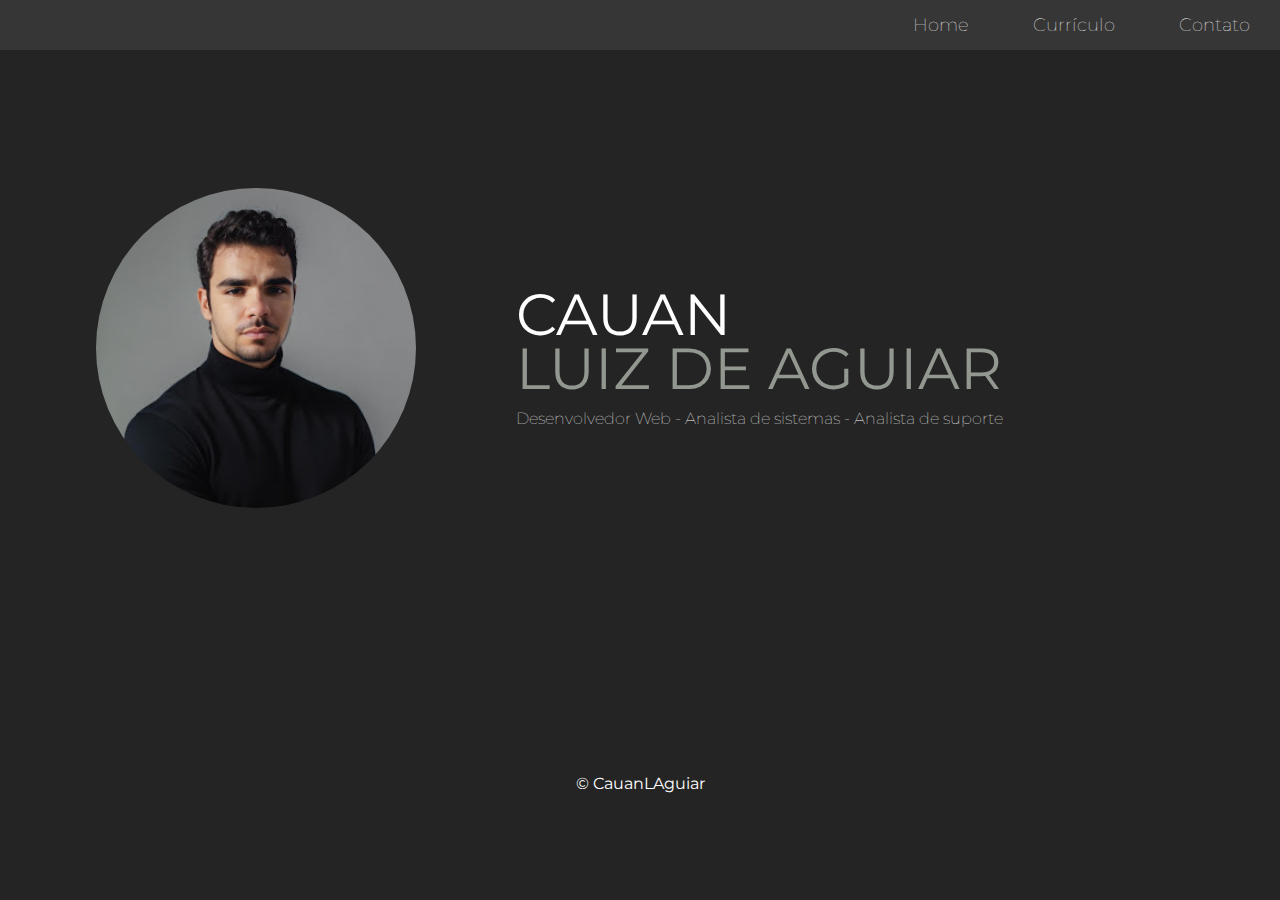
<file: index.html>
<!DOCTYPE html>

<html>

	<head>
		<title>Cauan L Aguiar - Portfolio Online</title>

		<meta charset="utf-8">
		<link rel="stylesheet" href="css/styles.css">
		<link href="https://fonts.googleapis.com/css?family=Montserrat:100,400" rel="stylesheet">
		<script type="text/javascript" src="js/scripts.js"></script>
		<meta name="viewport" content="width=device-width, inital-scale=1.0">


	</head>


	<body>

			<div id="navigation" class="navigation">
				<ul>
					<li><a href="index.html">Home</a></li>
					<!--<li><a href="portfolio.html">Portfolio</a></li>-->
					<li><a href="curriculo.html">Currículo</a></li>
					<li><a href="contato.html">Contato</a></li>
					
					<li id="threeline-icon" class="threeline-icon" onclick="openNav()">&#9776;</li>
				</ul>
			</div><br><br>
						
			<div class="capa">

				<div class="profile-pic">
					<img src="img/eu.jpg" alt="Foto de Cauan Luiz de Aguiar">
				</div>

				<div class="profile-title">
					<h1>Cauan <span>Luiz de Aguiar</span></h1>
					<h2>Desenvolvedor Web - Analista de sistemas - Analista de suporte </h2>
				</div>



			</div>

		
</div>

<footer>
	<p>&copy; CauanLAguiar</p>
</footer>		




	</body>

</html>
</file>
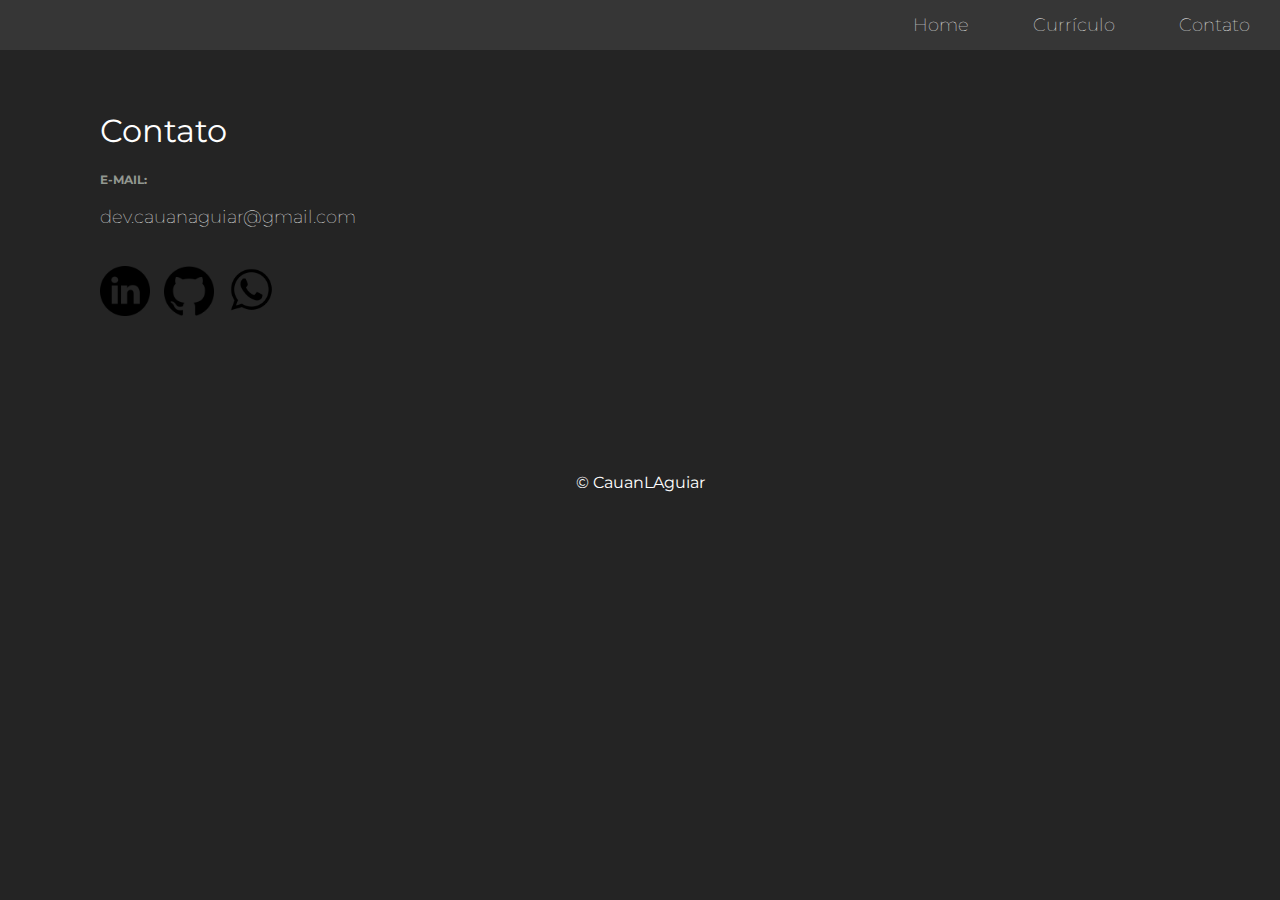
<file: contato.html>
<!DOCTYPE html>

<html>

	<head>
		<title>Cauan L Aguiar - Portfolio Online</title>

		<meta charset="utf-8">
		<link rel="stylesheet" href="css/styles.css">
		<link href="https://fonts.googleapis.com/css?family=Montserrat:100,400" rel="stylesheet">
		<script type="text/javascript" src="js/scripts.js"></script>
		<meta name="viewport" content="width=device-width, inital-scale=1.0">


	</head>

	<body>

			<div id="navigation" class="navigation">
				<ul>
					<li><a href="index.html">Home</a></li>
					<li><a href="curriculo.html">Currículo</a></li>
					<li><a href="contato.html">Contato</a></li>
					<li id="threeline-icon" class="threeline-icon" onclick="openNav()">&#9776;</li>
				</ul>
			</div>

			<div class="main">
				
				<h1>Contato</h1>
				<h3>E-mail:</h3>
				<p>dev.cauanaguiar@gmail.com</p>
							<br>
							<a href="https://www.linkedin.com/in/cauan-l-aguiar-a84279223/" target="_blank"><img class="social-img" src="img/linkedin.png" alt="Link para o Linkedin"></a>
							<a href="https://github.com/CauanLAguiar214210" target="_blank"><img class="social-img" src="img/github.png" alt="Link para o Github"></a>
							<a href="https://chat.whatsapp.com/ENHU0jNS79LCAvAlzUXehU" target="_blank"><img class="social-img" src="img/whatsapp.png" alt="Link para o WhatsApp"></a>
							<br>
								
			</div>
			<br><br><br>
			<footer>
				<p>&copy; CauanLAguiar</p>
			</footer>	

			

	</body>

</html>
</file>
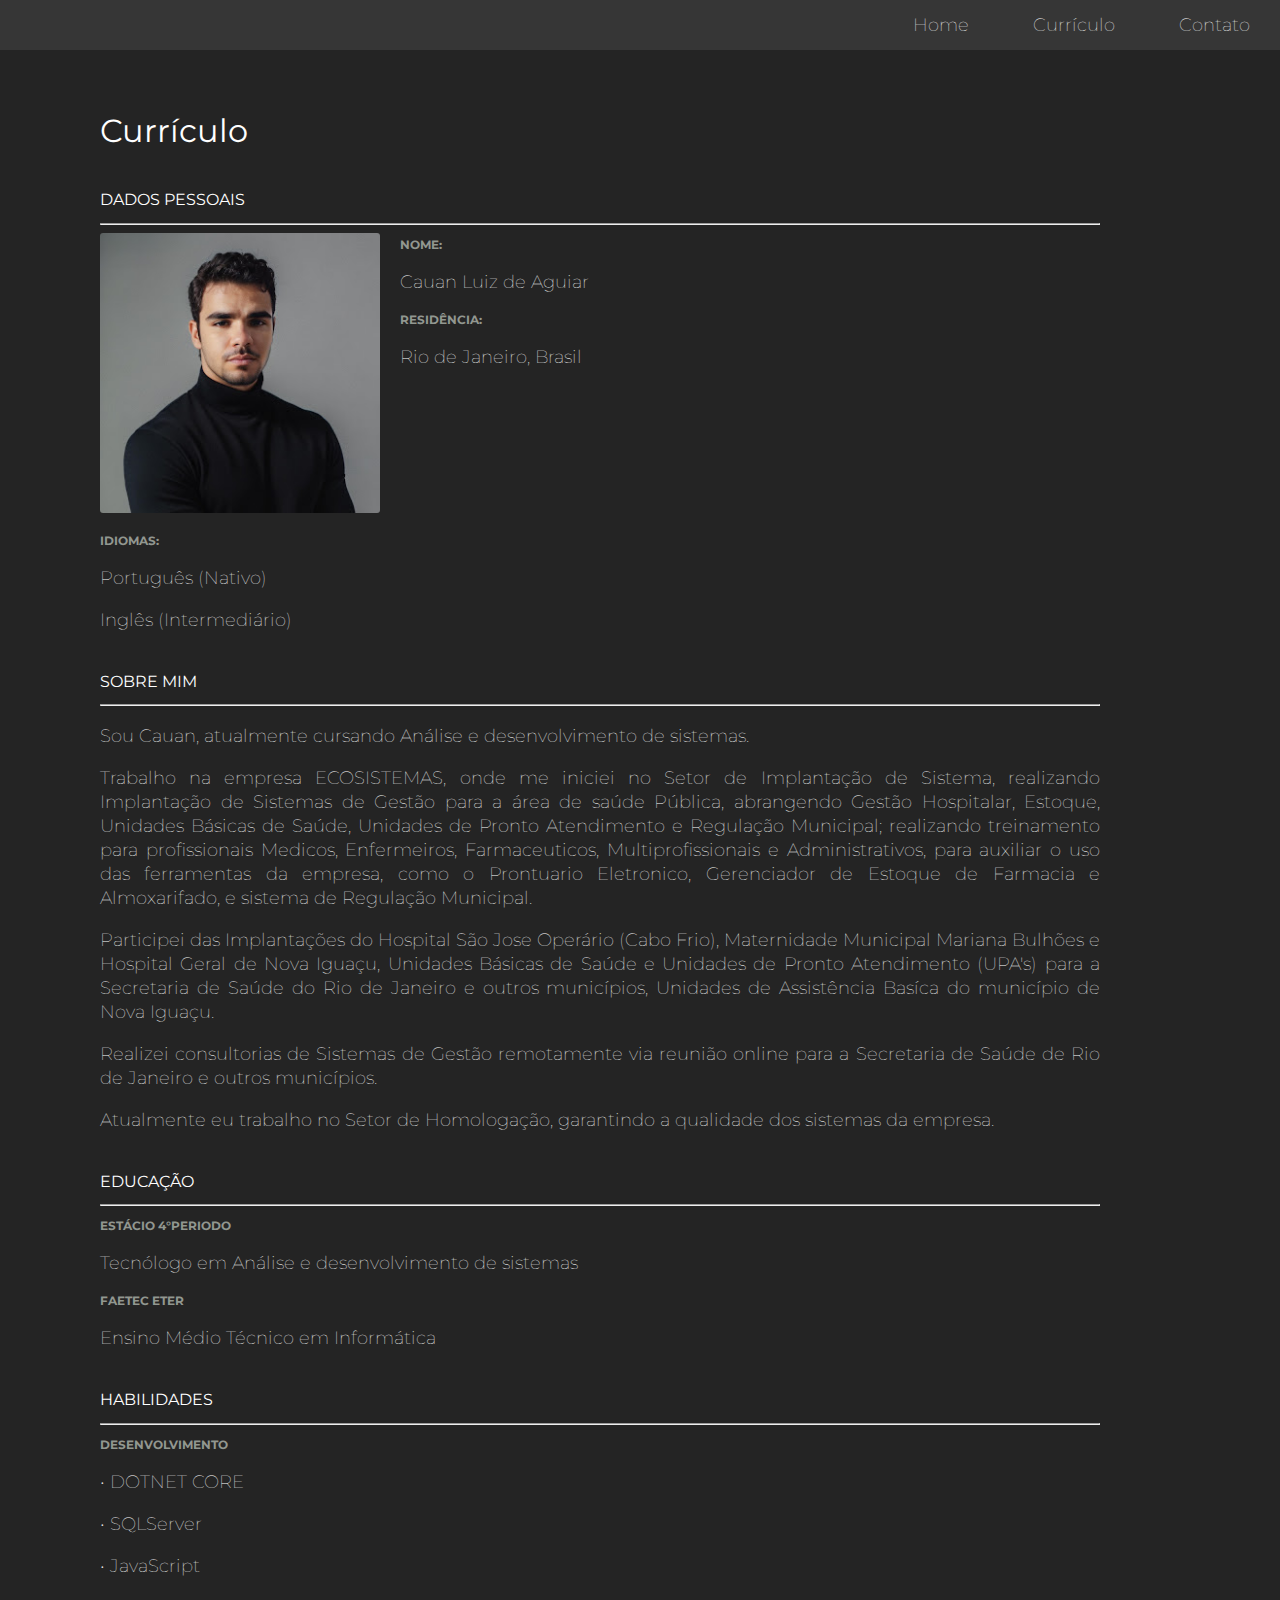
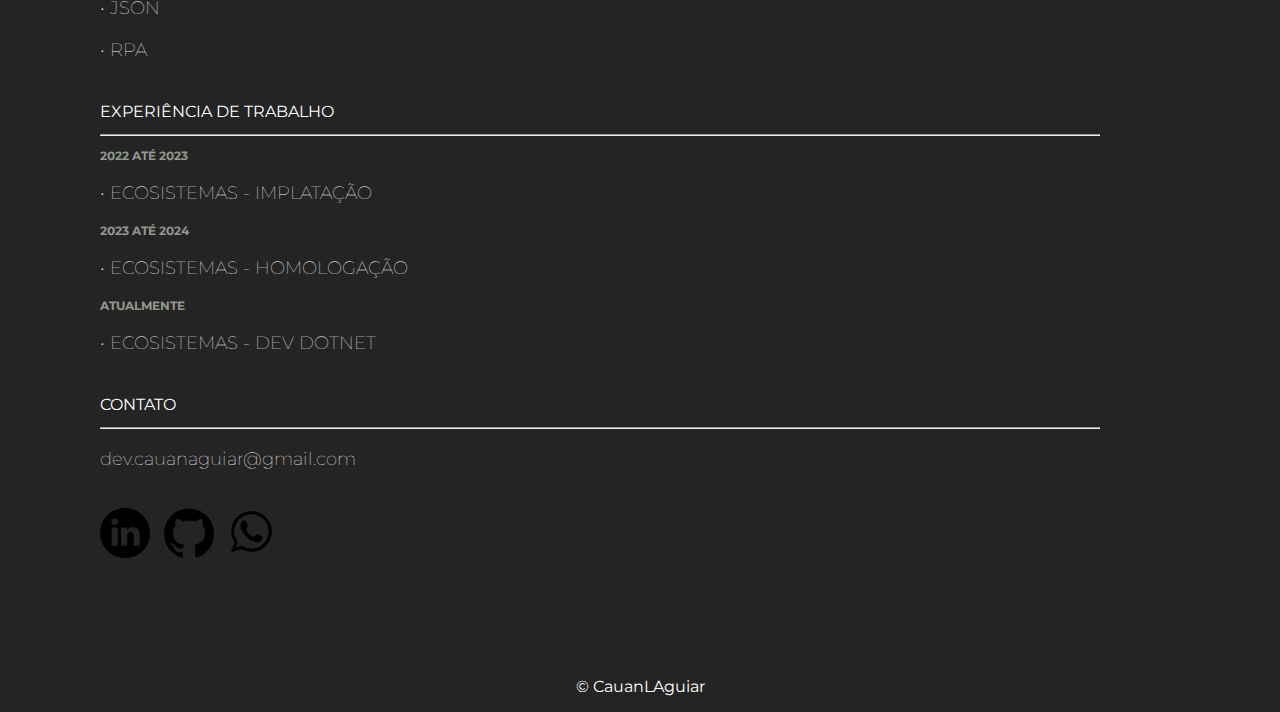
<file: curriculo.html>
<!DOCTYPE html>

<html>

	<head>
		<title>Cauan L Aguiar - Portfolio Online</title>

		<meta charset="utf-8">
		<link rel="stylesheet" href="css/styles.css">
		<link href="https://fonts.googleapis.com/css?family=Montserrat:100,400" rel="stylesheet">
		<script type="text/javascript" src="js/scripts.js"></script>
		<meta name="viewport" content="width=device-width, inital-scale=1.0">


	</head>

	<body>

			<div id="navigation" class="navigation">
				<ul>
					<li><a href="index.html">Home</a></li>
					<li><a href="curriculo.html">Currículo</a></li>
					<li><a href="contato.html">Contato</a></li>
					<li id="threeline-icon" class="threeline-icon" onclick="openNav()">&#9776;</li>
				</ul>
			</div>
			
			<div class="main">
		
				<h1>Currículo</h1>

					
					<h2>Dados Pessoais</h2>
					<hr>

						<img class="cv-pic" src="img/eu.jpg" alt="Foto de Cauan Luiz de Aguiar">
						<h3>Nome:</h3>

							<p>Cauan Luiz de Aguiar</p>

						<h3>Residência:</h3>
							<p>Rio de Janeiro, Brasil</p>

						<h3 style="clear: left">Idiomas:</h3>
							<p>Português (Nativo)</p>
							<p>Inglês (Intermediário)</p>
							<p></p>
							
					
					<h2>Sobre Mim</h2>
					<hr>
							<p>Sou Cauan, atualmente cursando Análise e desenvolvimento de sistemas. </p>

							<P>Trabalho na empresa ECOSISTEMAS, onde me iniciei no Setor de Implantação de Sistema, realizando Implantação de Sistemas de Gestão para a área de saúde Pública, abrangendo Gestão Hospitalar, Estoque, Unidades Básicas de Saúde, Unidades de Pronto Atendimento e Regulação Municipal; realizando treinamento para profissionais Medicos, Enfermeiros, Farmaceuticos, Multiprofissionais e Administrativos,
								para auxiliar o uso das ferramentas da empresa, como o Prontuario Eletronico, Gerenciador de Estoque de Farmacia e Almoxarifado, e sistema de Regulação Municipal.</P>
								
							<p>Participei das Implantações do Hospital São Jose Operário (Cabo Frio), Maternidade Municipal Mariana Bulhões e Hospital Geral de Nova Iguaçu, Unidades Básicas de Saúde e Unidades de Pronto Atendimento (UPA's) para a Secretaria de Saúde do Rio de Janeiro e outros municípios, Unidades de Assistência Basíca do município de Nova Iguaçu.</p>
							<p> Realizei consultorias de Sistemas de Gestão remotamente via reunião online para a Secretaria de Saúde de Rio de Janeiro e outros municípios.</p>
							
						<p> Atualmente eu trabalho no Setor de Homologação, garantindo a qualidade dos sistemas da empresa.</p>

					<h2>Educação</h2>
					<hr>

						<h3>Estácio 4°Periodo</h3>
							<p>Tecnólogo em Análise e desenvolvimento de sistemas</p>
						<h3>FAETEC ETER</h3>
							<p>Ensino Médio Técnico em Informática</p>

					<h2>Habilidades</h2>
					<hr>
						<h3>Desenvolvimento</h3>
							<p>• DOTNET CORE</p>
							<p>• SQLServer</p>
							<p>• JavaScript</p>
							<p>• JSON</p>
							<p>• RPA</p>

					<h2>Experiência de Trabalho</h2>
					<hr>
						<h3>2022 até 2023</h3>
							<p>• ECOSISTEMAS - IMPLATAÇÃO</p>
						<h3>2023 até 2024</h3>
							<p>• ECOSISTEMAS - HOMOLOGAÇÃO</p>
						<h3>Atualmente</h3>
							<p>• ECOSISTEMAS - DEV DOTNET</p>

					<h2>Contato</h2>
					<hr>
							<p>dev.cauanaguiar@gmail.com</p>
							<br>
							<a href="https://www.linkedin.com/in/cauan-l-aguiar-a84279223/" target="_blank"><img class="social-img" src="img/linkedin.png" alt="Link para o Linkedin"></a>
							<a href="https://github.com/CauanLAguiar214210" target="_blank"><img class="social-img" src="img/github.png" alt="Link para o Github"></a>
							<a href="https://chat.whatsapp.com/ENHU0jNS79LCAvAlzUXehU" target="_blank"><img class="social-img" src="img/whatsapp.png" alt="Link para o WhatsApp"></a>
							<br><br>	

			</div>
			<footer>
				<p>&copy; CauanLAguiar</p>
			</footer>

	</body>
</html>
</file>
<file: css/styles.css>
html,body {
	margin: 0;
	padding: 0;


}

body {
	background-color: #242424;
	font-family: 'Montserrat', sans-serif;
}


.navigation {
	background-color: #363636;
	color: white;
	height: 50px;

	animation-name: navegacao;
	animation-duration: 2s;
}




.navigation ul {
	margin-top: 0;
	list-style: none;
	padding-left: 0;
	text-align: right;
	height: 50px;

}

.navigation li {
	display: inline-block;
	padding-left: 30px;
	padding-right: 30px;
	line-height: 50px;
	font-size: 18px;
	font-weight: 100;
}

.navigation a {
	color: white;
	text-decoration: none;
}

.navigation a:hover {
	color: #929790;
}

.navigation li.threeline-icon {
	display: none;
}

.navigation li.threeline-icon:hover {
	color: #929790;
	cursor: pointer;
}

.capa {
	color: white;
	vertical-align: top;
	padding-bottom: 20px;
}

.capa span {
	color: #929790;
	display: block;
}

.capa div {
	display: inline-block;
	height: 650px;
}

.profile-pic {
	width: 40%;
	text-align: center;

	animation-name: profile-capa;
	animation-duration: 2s;
}

.profile-pic img {
	width: 320px;
	border-radius: 320px;
	margin-top: 100px;
}


.profile-title {
	vertical-align: top;
	width: 59%;

		animation-name: titulo-capa;
		animation-duration: 2s;

}

.profile-title h1 {
	text-transform: uppercase;
	font-size: 58px;
	margin-top: 200px;
	font-weight: 400;
	line-height: 54px;
}

.profile-title h2 {
	font-size: 16px;
	font-weight: 100;
	margin-top: -26px;
}


.main {
	padding: 40px 180px 80px 100px;

	animation-name: conteudo;
	animation-duration: 2s;

}

.cv-pic {
	float: left;
	width: 280px;
	margin-right: 20px;
	margin-bottom: 20px;
	border-radius: 3PX;
}

.main h1 {
	color: white;
	font-weight: normal;
}

.main h2 {
	color: white;
	font-size: 16px;
	text-transform: uppercase;
	font-weight: normal;
	margin-top: 40px;
}

.main h3 {
	color: #929790;
	font-size: 12px;
	text-transform: uppercase;

}

.main p {
	color: white;
	font-size: 18px;
	font-weight: 100;
	line-height: 24px;
	text-align: justify;
}

.social-img {
	width: 50px;
	margin-right: 10px;
}




@keyframes profile-capa {
	0% {opacity: 0; transform: translate(0px,20px)}
	100% {opacity: 1; transform: translate(0px,0px)}
}

@keyframes titulo-capa {
	0% {opacity: 0; transform: translate(0px,-20px)}
	100% {opacity: 1; transform: translate(0px,0px)}
} 

@keyframes conteudo {
	0% {opacity: 0; transform: translate(-20px,0px)}
	100% {opacity: 1; transform: translate(0px,0px)}
} 

@keyframes navegacao {
	0% {opacity: 0;}
	50% {opacity: 0;}
	100% {opacity: 1}
} 




@media (max-width: 1000px) {


.navigation li {
	display: none;
}

.navigation li.threeline-icon {
	display: inline-block;
}


.capa div {
	display: block;
	height: auto;
}

.profile-pic {
	width: 100%;
}

.profile-pic img {
	max-width: 75%;
	margin-top: 0;
	max-width: 80%;
}

.profile-title {
	text-align: center;
	width: 100%;
}

.profile-title h1 {
	margin-top: 30px;
	font-size: 36px;
	margin-left: 20px;
	margin-right: 20px;
}

.profile-title h2 {
	margin-top: 20px;
	margin-left: 20px;
	margin-right: 20px;
}

.main {
	padding: 10px 5% 40px 5%;
	overflow-wrap: break-word;
  	word-wrap: break-word;


}

.main p {
	text-align: left;
	line-height: 30px;

}

.caminho li {
	font-size: 12px;
}

.cv-pic {
	float: none;
	max-width: 100%;
	margin-right: 0px;
}

.miniatura {
	max-width: 100%;
	background-size: auto 100%;
}

.blackbox {
	opacity: 0.8;
}

.menujs {
	height: auto;
}

.menujs ul {
	height: auto;
	text-align: center;
	padding-right: 15%;
	padding-left: 15%;

}

.menujs li {
	display: block;
	border-bottom: solid grey 1px;
	width: 100%;
	padding: 0;

}



}

footer {
	color: white;
	text-align: center;

}
</file>
